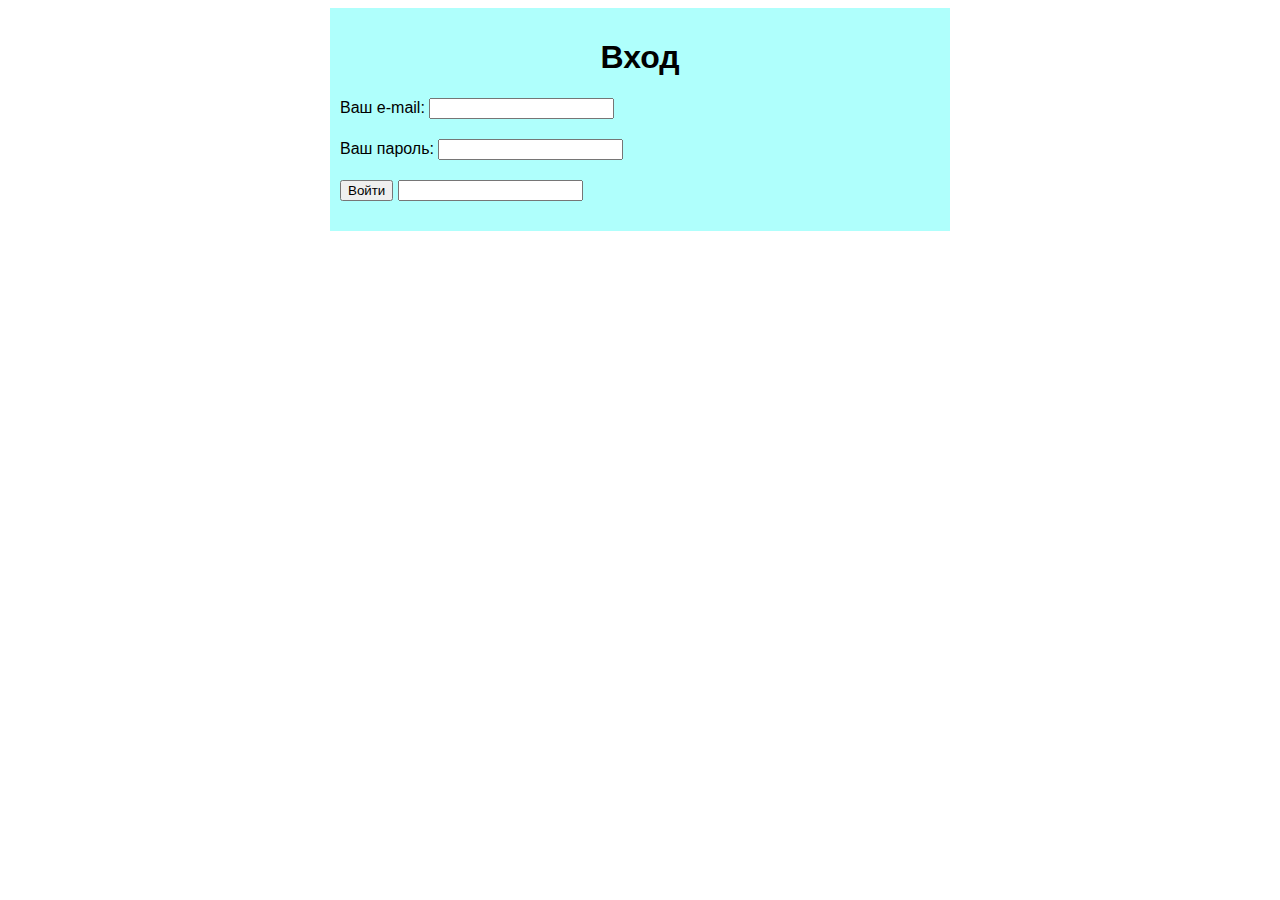
<file: log.html>
<!DOCTYPE html>
<html lang="en">
<head>
    <meta charset="UTF-8">
    <title>Document</title>
    <link rel="stylesheet" href="style.css">
</head>
<body>
   
    <div class="form">
       <h1 class="form-title">Вход</h1>
        <form action="allsucces.html" method="get">
            <div class="form-group">
                <label for="email">Ваш e-mail:</label>
                <input type="email" name="email">
            </div>
            <div class="form-group">
                <label for="password">Ваш пароль:</label>
                <input type="password" name="password">
            </div>
            <div class="form-group">
                <input type="submit" value="Войти">
                <input type="search">
            </div>
        </form>
    </div>
</body>
</html>
</file>
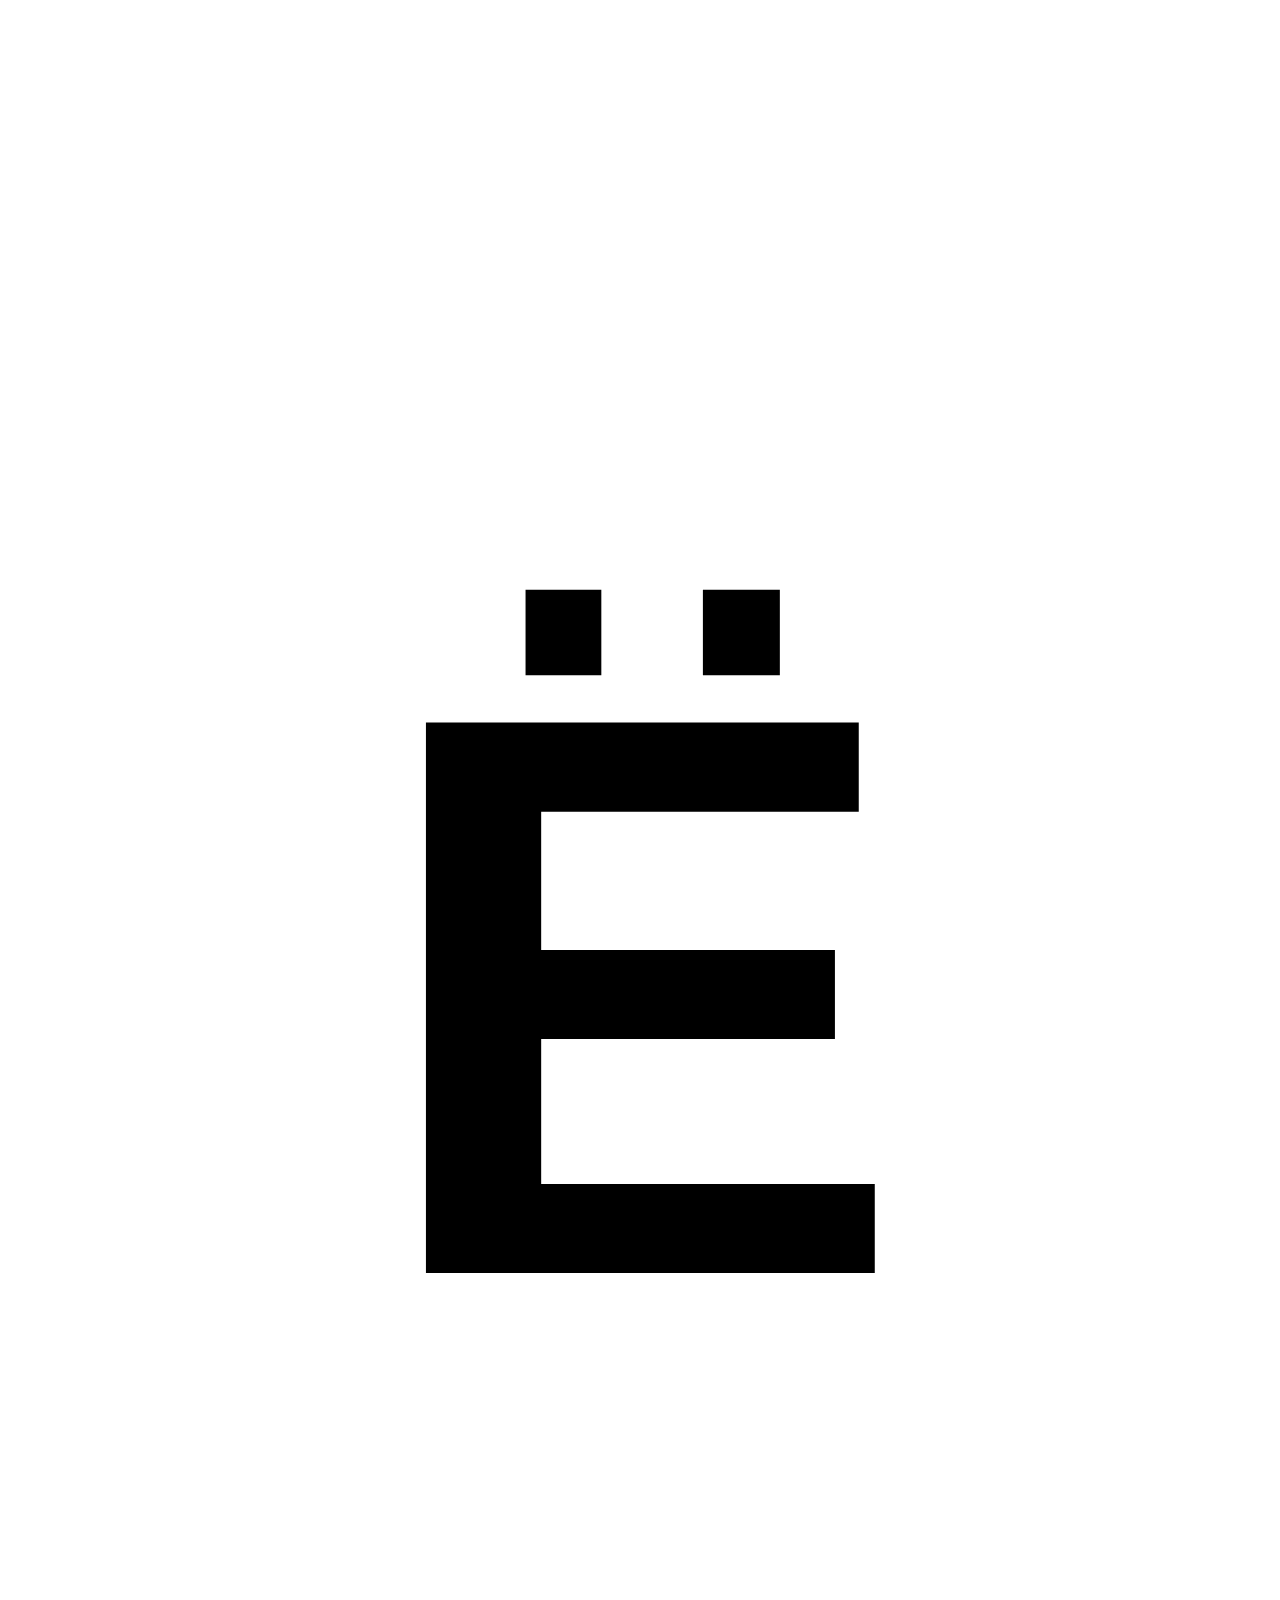
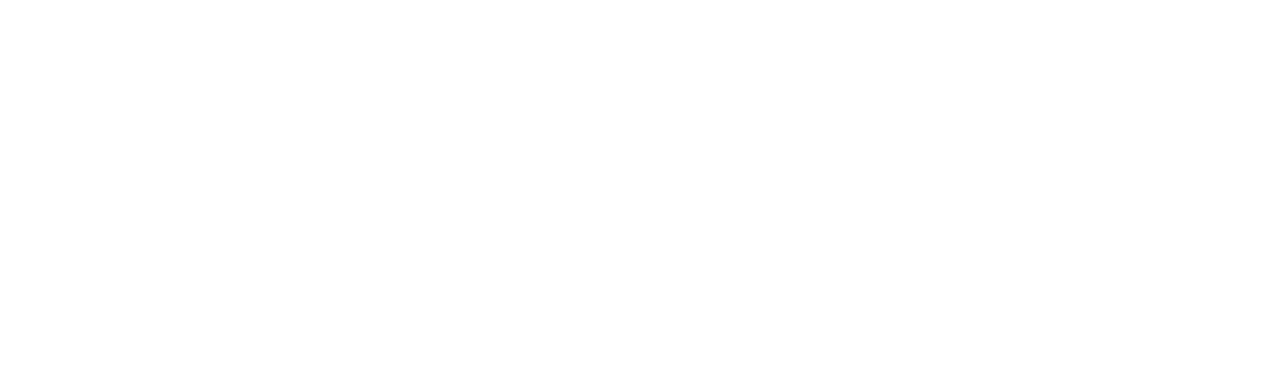
<file: pol-sogl.html>
<!DOCTYPE html>
<html lang="en">
<head>
    <meta charset="UTF-8">
    <title>Document</title>
    <link rel="stylesheet" href="style.css">
</head>
<body>
    <h1 class="mega-title">Ё</h1>
</body>
</html>
</file>
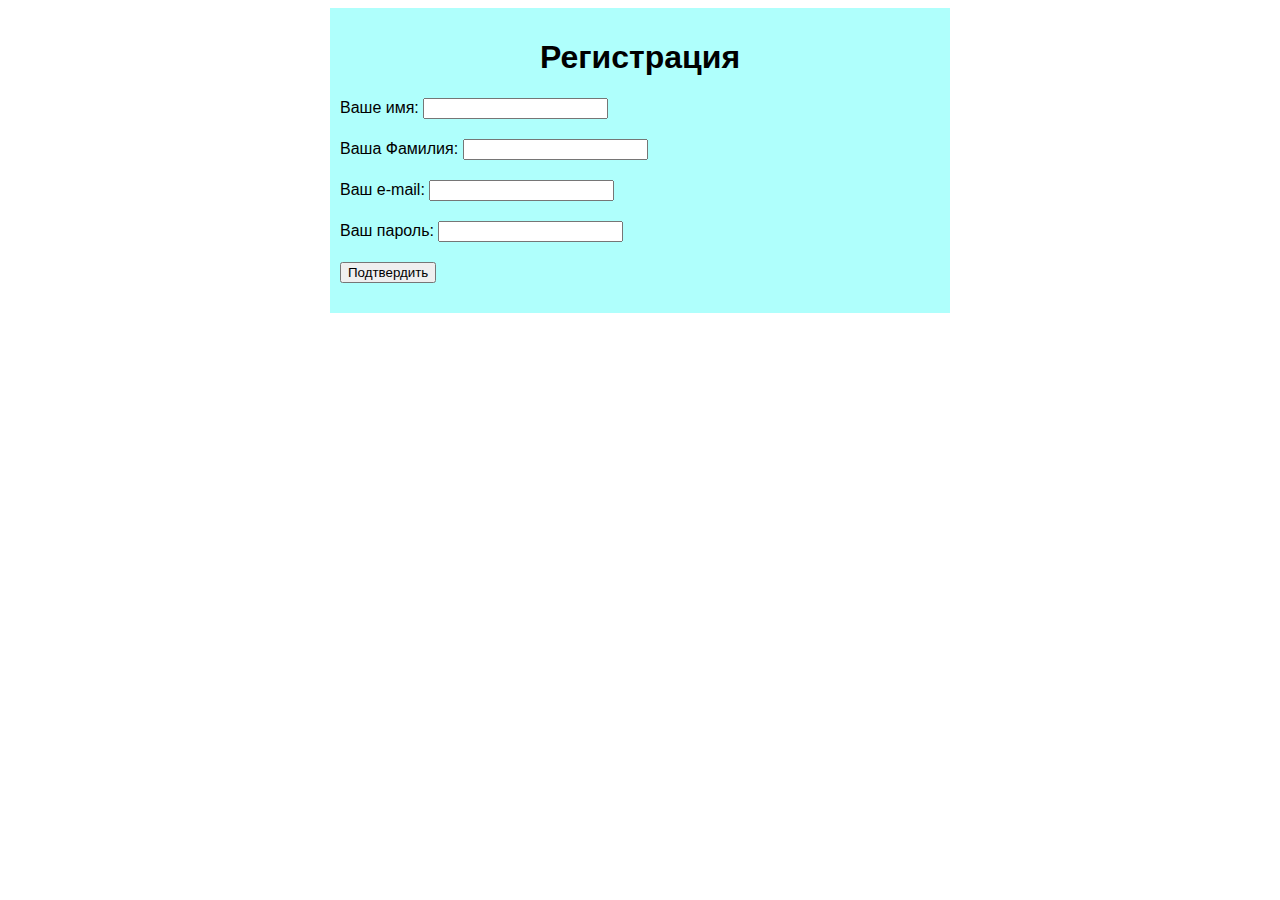
<file: reg.html>
<!DOCTYPE html>
<html lang="en">
<head>
    <meta charset="UTF-8">
    <title>Document</title>
    <link rel="stylesheet" href="style.css">
</head>
<body>
   
    <div class="form">
       <h1 class="form-title">Регистрация</h1>
        <form action="form.php" method="post">
           <div class="form-group">
                <label for="name">Ваше имя:</label>
                <input type="text" name="name">
            </div>
            <div class="form-group">
                <label for="last_name">Ваша Фамилия:</label>
                <input type="text" name="last_name">
            </div>
            <div class="form-group">
                <label for="email">Ваш e-mail:</label>
                <input type="email" name="email">
            </div>
            <div class="form-group">
                <label for="password">Ваш пароль:</label>
                <input type="password" name="password">
            </div>
            <div class="form-group">
                <input type="submit" value="Подтвердить">
            </div>
        </form>
    </div>
</body>
</html>
</file>
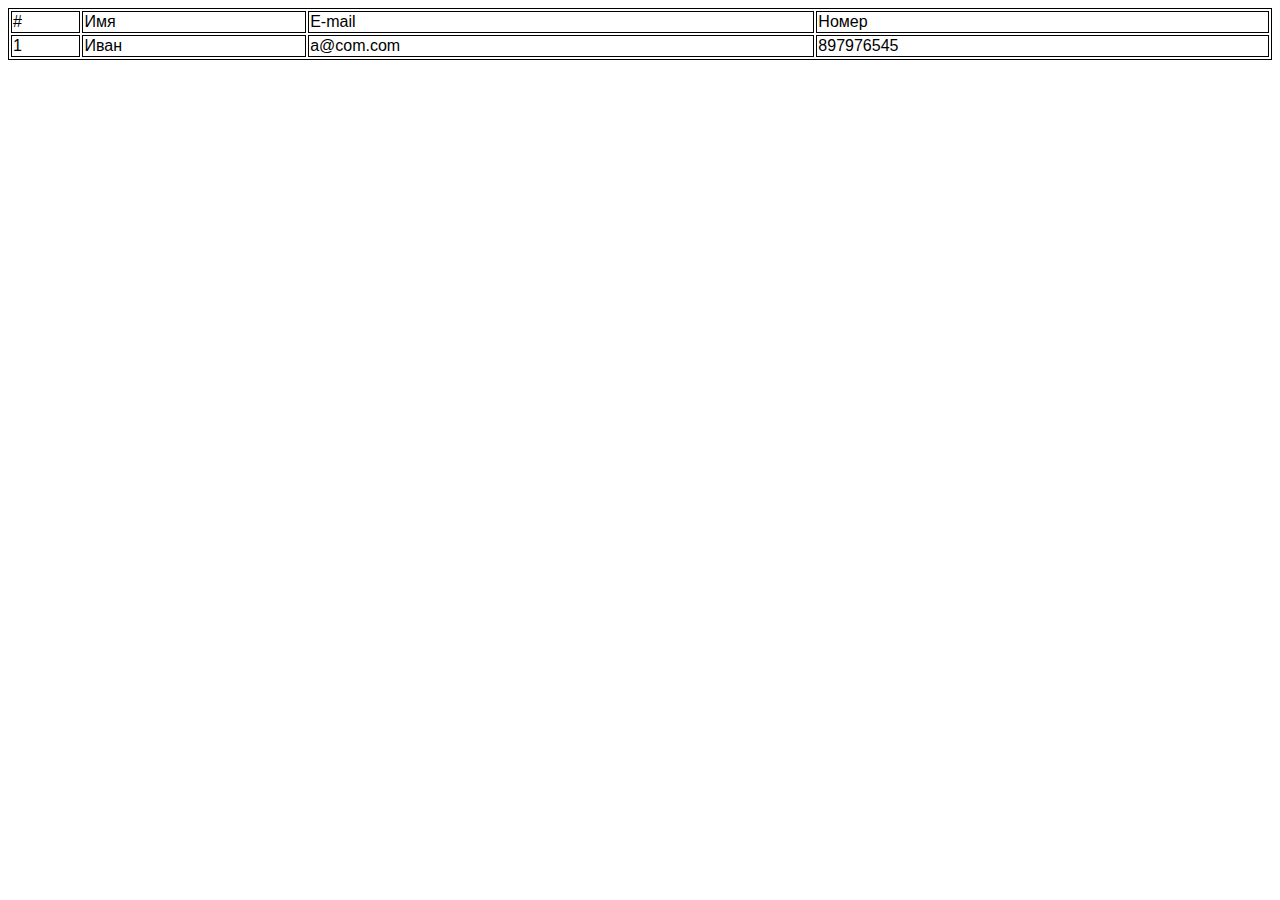
<file: table.html>
<!DOCTYPE html>
<html lang="en">
<head>
    <meta charset="UTF-8">
    <title>Document</title>
    <link rel="stylesheet" href="style.css">
</head>
<body>
    <table>
       <tr>
        <td>#</td>
        <td>Имя</td>
        <td>E-mail</td>
        <td>Номер</td>
    </tr>
    <tr>
        <td>1</td>
        <td>Иван</td>
        <td>a@com.com</td>
        <td>897976545</td>
    </tr>
    </table>
</body>
</html>
</file>
<file: style.css>
body {
    font-family: sans-serif;
}
h1 {
    text-align: center;
}

.img {
    width: 300px;
    margin: 0 auto;
}

.header {
    display: flex;
    justify-content: space-between;
}

fieldset {
    margin-top: 50px;
    
}

h3 {
    margin-left: 10px;
}

textarea {
    width: 400px;
    height: 160px;
}

.form {
    width: 600px;
    margin: 0 auto;
    background-color: #affffc;
    display: block;
    
    padding: 10px;
}

.form-group {
    margin-bottom: 20px;
}

.mega-title {
    font-size: 800px;
}


.comment {
    background-color: #bcbcbc;
    border: 1px black solid;
}

table {
    width: 100%;
    border: 1px solid black;
}
tr, td, table {
    border: 1px solid black;
    margin: 0;
}

.btn {
    font-family: sans-serif;
    transition: font-family 0,5s linear;
}

.btn:hover {
    font-family: monospace;
}
</file>
